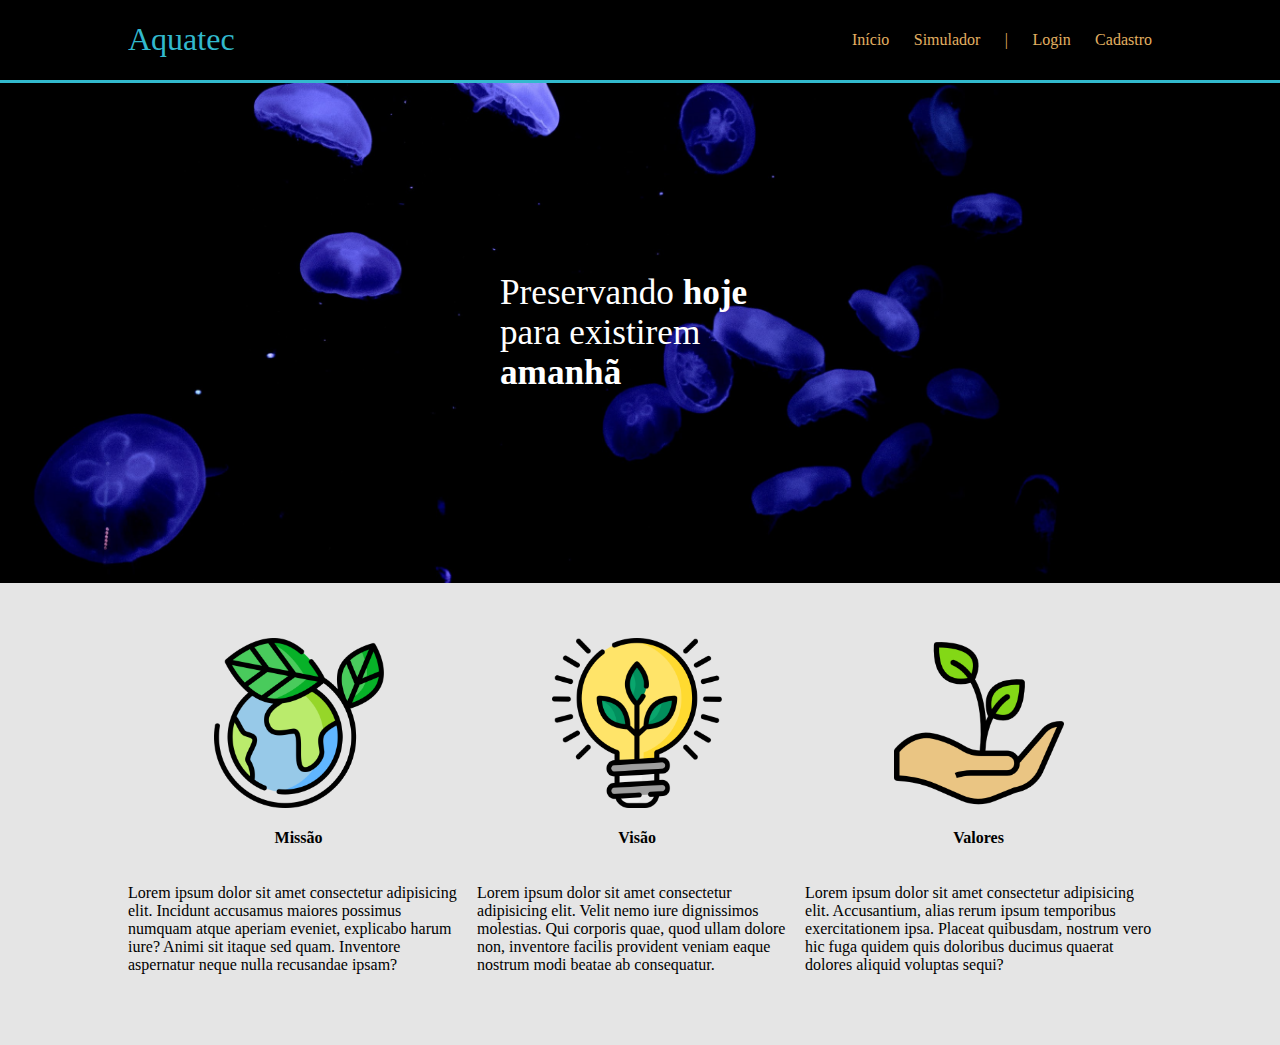
<file: index.html>
<!DOCTYPE html>
<html lang="en">
<head>
    <meta charset="UTF-8">
    <meta http-equiv="X-UA-Compatible" content="IE=edge">
    <meta name="viewport" content="width=device-width, initial-scale=1.0">
    <link rel="stylesheet" href="./css/style.css">
    <title>Acquatec | Página inicial</title>
</head>
<body>
    <div class="header">
        <div class="container">
            <h1 class="titulo">Aquatec</h1>
            <ul class="navbar">
                <li><a href="">Início</a></li>
                <li><a href="">Simulador</a></li>
                <li>|</li>
                <li><a href="">Login</a></li>
                <li><a href="">Cadastro</a></li>
            </ul>
        </div>
    </div>

    <div class="banner">
        <div class="container">
            <p>Preservando <span>hoje</span> para existirem <span>amanhã</span></p>
        </div>
    </div>

    <div class="social">
        <div class="container">
            <div class="boxes">
                <div class="box">
                    <img src="./assets/imgs/planet-earth_color.png" alt="">
                    <h4>Missão</h4>
                    <p>Lorem ipsum dolor sit amet consectetur adipisicing elit. Incidunt accusamus maiores possimus numquam atque aperiam eveniet, explicabo harum iure? Animi sit itaque sed quam. Inventore aspernatur neque nulla recusandae ipsam?</p>
                </div>
                <div class="box">
                    <img src="./assets/imgs/lightbulb_color.png" alt="">
                    <h4>Visão</h4>
                    <p>Lorem ipsum dolor sit amet consectetur adipisicing elit. Velit nemo iure dignissimos molestias. Qui corporis quae, quod ullam dolore non, inventore facilis provident veniam eaque nostrum modi beatae ab consequatur.</p>
                </div>
                <div class="box">
                    <img src="./assets/imgs/growth_color.png" alt="">
                    <h4>Valores</h4>
                    <p>Lorem ipsum dolor sit amet consectetur adipisicing elit. Accusantium, alias rerum ipsum temporibus exercitationem ipsa. Placeat quibusdam, nostrum vero hic fuga quidem quis doloribus ducimus quaerat dolores aliquid voluptas sequi?</p>
                </div>
            </div>
        </div>
    </div>

</body>
</html>
</file>
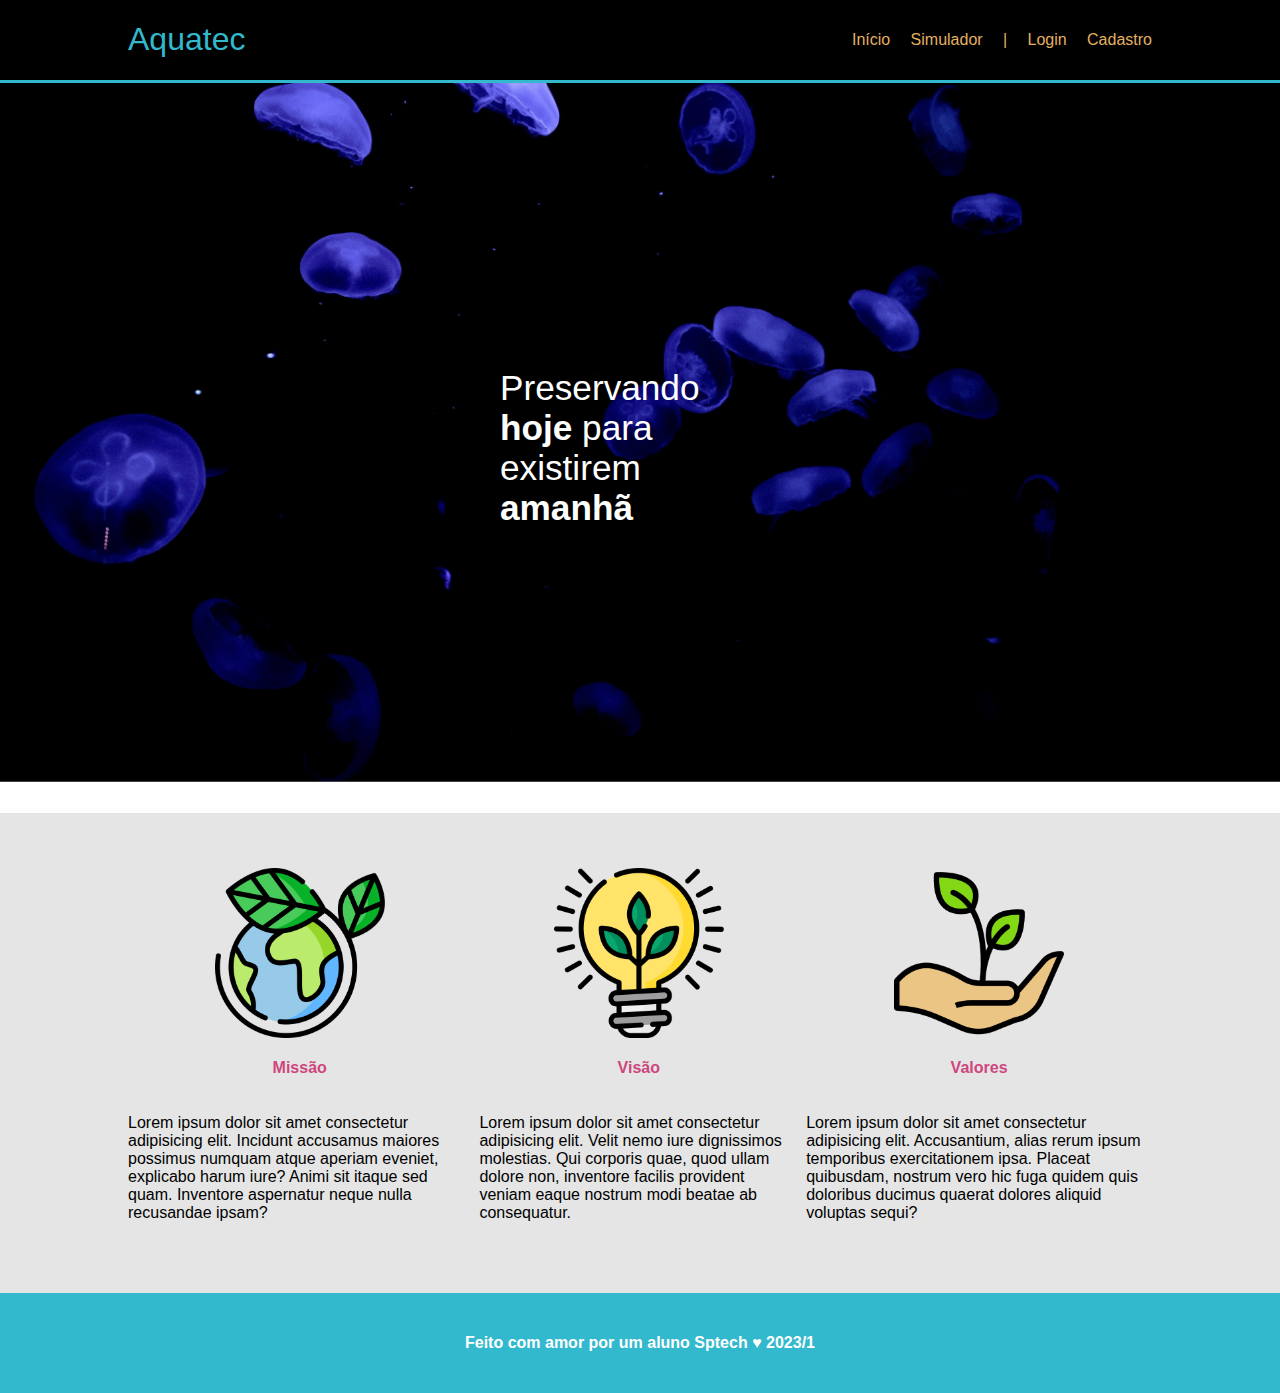
<file: siteAquatec/index.html>
<!DOCTYPE html>
<html lang="en">

<head>
    <meta charset="UTF-8">
    <meta http-equiv="X-UA-Compatible" content="IE=edge">
    <meta name="viewport" content="width=device-width, initial-scale=1.0">
    <link rel="stylesheet" href="./css/style.css">
    <title>Acquatec | Página inicial</title>
</head>

<body>
    <div class="header">
        <div class="container">
            <h1 class="titulo">Aquatec</h1>
            <ul class="navbar">
                <li><a href="index.html">Início</a></li>
                <li><a href="">Simulador</a></li>
                <li>|</li>
                <li><a href="login.html">Login</a></li>
                <li><a href="cadastro.html">Cadastro</a></li>
            </ul>
        </div>
    </div>

    <div class="banner">
        <div class="container">
            <p>Preservando <span>hoje</span> para existirem <span>amanhã</span></p>
        </div>
    </div>

    <div class="social">
        <div class="container">
            <div class="boxes">
                <div class="box">
                    <img src="./assets/imgs/planet-earth_color.png" alt="">
                    <h4>Missão</h4>
                    <p>Lorem ipsum dolor sit amet consectetur adipisicing elit. Incidunt accusamus maiores possimus
                        numquam atque aperiam eveniet, explicabo harum iure? Animi sit itaque sed quam. Inventore
                        aspernatur neque nulla recusandae ipsam?</p>
                </div>
                <div class="box">
                    <img src="./assets/imgs/lightbulb_color.png" alt="">
                    <h4>Visão</h4>
                    <p>Lorem ipsum dolor sit amet consectetur adipisicing elit. Velit nemo iure dignissimos molestias.
                        Qui corporis quae, quod ullam dolore non, inventore facilis provident veniam eaque nostrum modi
                        beatae ab consequatur.</p>
                </div>
                <div class="box">
                    <img src="./assets/imgs/growth_color.png" alt="">
                    <h4>Valores</h4>
                    <p>Lorem ipsum dolor sit amet consectetur adipisicing elit. Accusantium, alias rerum ipsum
                        temporibus exercitationem ipsa. Placeat quibusdam, nostrum vero hic fuga quidem quis doloribus
                        ducimus quaerat dolores aliquid voluptas sequi?</p>
                </div>
            </div>
        </div>
    </div>
    <div class="footer">
        <div class="container">
            <h4>
                Feito com amor por um aluno Sptech &hearts; 2023/1
            </h4>
        </div>
    </div>

</body>

</html>
</file>
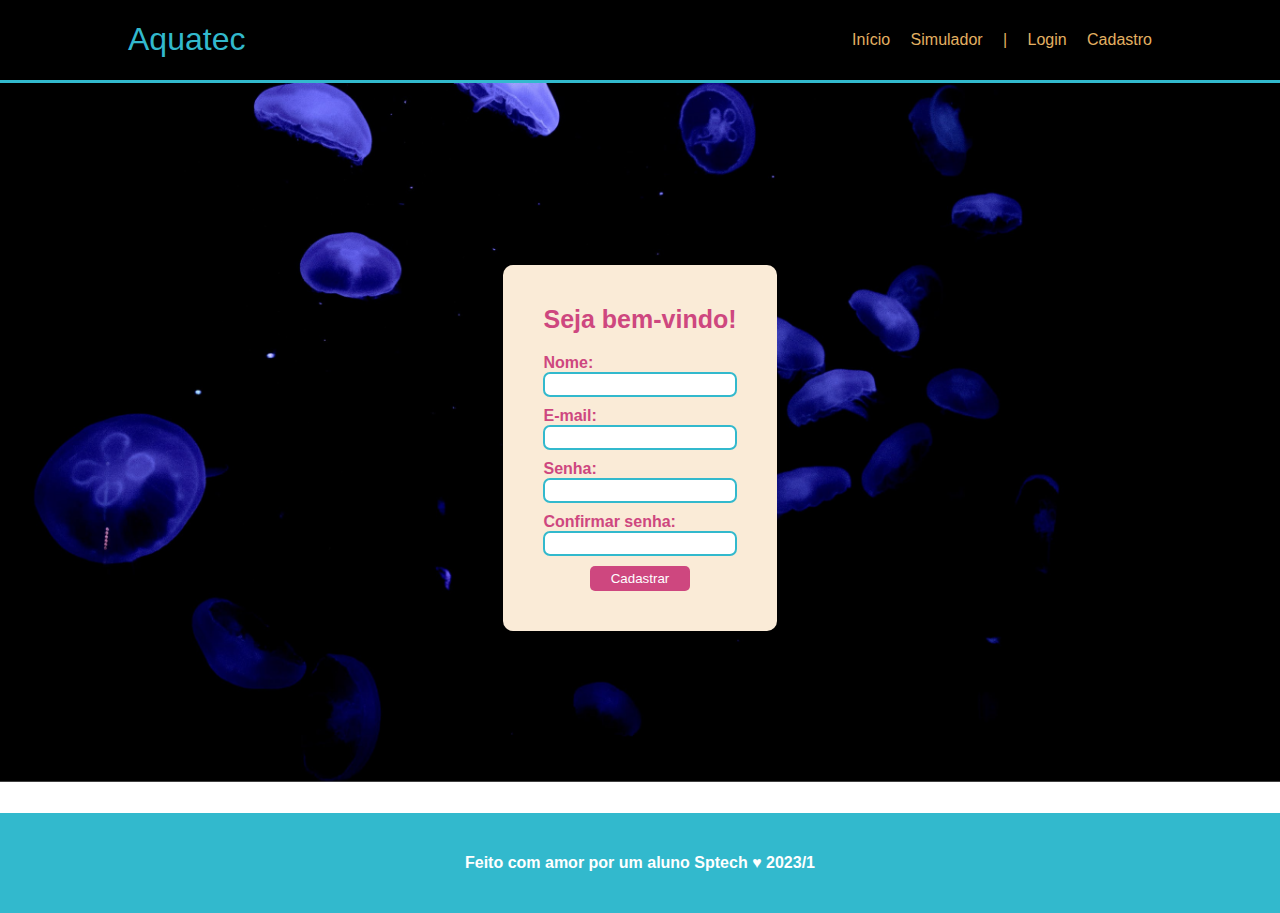
<file: siteAquatec/cadastro.html>
<!DOCTYPE html>
<html lang="en">

<head>
    <meta charset="UTF-8">
    <meta http-equiv="X-UA-Compatible" content="IE=edge">
    <meta name="viewport" content="width=device-width, initial-scale=1.0">
    <link rel="stylesheet" href="./css/style.css">
    <link rel="stylesheet" href="css/style-form.css">
    <title>Acquatec | Cadastro</title>
</head>

<body>
    <div class="header">
        <div class="container">
            <h1 class="titulo">Aquatec</h1>
            <ul class="navbar">
                <li><a href="index.html">Início</a></li>
                <li><a href="">Simulador</a></li>
                <li>|</li>
                <li><a href="login.html">Login</a></li>
                <li><a href="cadastro.html">Cadastro</a></li>
            </ul>
        </div>
    </div>

    <div class="banner">
        <div class="container">
            <div class="formulario">
                <h4 id="saldacao">Seja bem-vindo!</h4>

                <h4>Nome:</h4>
                <input type="text">

                <h4>E-mail:</h4>
                <input type="email">

                <h4>Senha:</h4>
                <input type="password">

                <h4>Confirmar senha:</h4>
                <input type="password">

                <button>Cadastrar</button>
            </div>
        </div>
    </div>

    <div class="footer">
        <div class="container">
            <h4>
                Feito com amor por um aluno Sptech &hearts; 2023/1
            </h4>
        </div>
    </div>

</body>

</html>
</file>
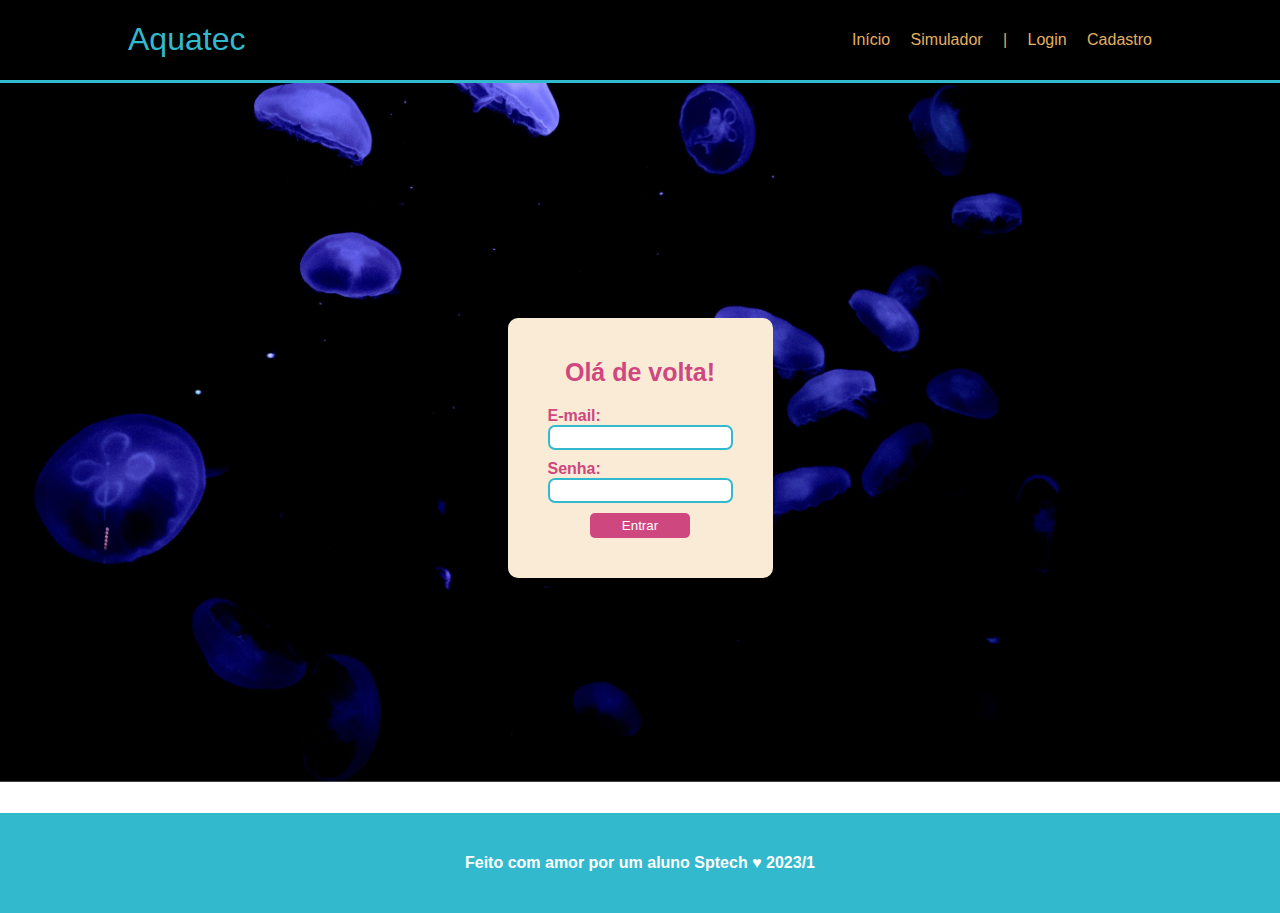
<file: siteAquatec/login.html>
<!DOCTYPE html>
<html lang="en">

<head>
    <meta charset="UTF-8">
    <meta http-equiv="X-UA-Compatible" content="IE=edge">
    <meta name="viewport" content="width=device-width, initial-scale=1.0">
    <link rel="stylesheet" href="./css/style.css">
    <link rel="stylesheet" href="css/style-form.css">
    <title>Acquatec | Login</title>
</head>

<body>
    <div class="header">
        <div class="container">
            <h1 class="titulo">Aquatec</h1>
            <ul class="navbar">
                <li><a href="index.html">Início</a></li>
                <li><a href="">Simulador</a></li>
                <li>|</li>
                <li><a href="login.html">Login</a></li>
                <li><a href="cadastro.html">Cadastro</a></li>
            </ul>
        </div>
    </div>

    <div class="banner">
        <div class="container">
            <div class="formulario">
                <h4 id="saldacao">Olá de volta!</h4>

                <h4>E-mail:</h4>
                <input type="email">

                <h4>Senha:</h4>
                <input type="password">

                <button>Entrar</button>
            </div>
        </div>
    </div>

    <div class="footer">
        <div class="container">
            <h4>
                Feito com amor por um aluno Sptech &hearts; 2023/1
            </h4>
        </div>
    </div>

</body>

</html>
</file>
<file: css/style.css>
body {
    margin: 0;
    padding: 0;
}

.header {
    background-color: black;
    border-bottom: 3px solid #32b9cd;
}

.container {
    display: flex;
    width: 80%;
    margin: auto;
}

.header .container {
    justify-content: space-between;
}

.titulo {
    color: #32b9cd;
    font-weight: 500;
}

.navbar {
    display: flex;
    width: 300px;
    align-items: center;
    list-style: none;
    justify-content: space-between;
}

.navbar li, .navbar a{
    color: #e3b062;
    text-decoration: none;
}

.banner {
    background-image: url(../assets/imgs/bg-jelly-fish-para_outras_pags.png);
    background-size: cover;
}

.banner .container {
    height: 500px;
    justify-content: center;
    align-items: center;
}

.banner p {
    color: white;
    width: 280px;
    font-size: 2.2rem;
}

.banner span {
    font-weight: 800;
}

.social {
    background-color: #e5e5e5;;
}

.boxes {
    display: flex;
    padding: 55px 0;
    gap: 8px;
}

.box {
    display: flex;
    flex-direction: column;
    align-items: center;
}

.box img {
    width: 170px;
}
</file>
<file: siteAquatec/css/style.css>
* {
    font-family: Arial;
}

body {
    margin: 0;
    padding: 0;
}

.header {
    background-color: black;
    border-bottom: 3px solid #32b9cd;
}

.container {
    display: flex;
    width: 80%;
    margin: auto;
}

.header .container {
    justify-content: space-between;
}

.titulo {
    color: #32b9cd;
    font-weight: 500;
}

.navbar {
    display: flex;
    width: 300px;
    align-items: center;
    list-style: none;
    justify-content: space-between;
}

.navbar li, .navbar a{
    color: #e3b062;
    text-decoration: none;
}

.banner {
    background-image: url(../assets/imgs/bg-jelly-fish-para_outras_pags.png);
    background-size: cover;
}

.banner .container {
    height: 81.1vh;
    justify-content: center;
    align-items: center;
}

.banner p {
    color: white;
    width: 280px;
    font-size: 2.2rem;
}

.banner span {
    font-weight: 800;
}

.social {
    background-color: #e5e5e5;;
}

.boxes {
    display: flex;
    padding: 55px 0;
    gap: 8px;
}

.box {
    display: flex;
    flex-direction: column;
    align-items: center;
}

.box img {
    width: 170px;
}

.box h4 {
    color: #CE477F;
    font-weight: bold;
}

/* Começo do Footer */

.footer {
    width: 100%;
    height: 100px;
    background-color: #32B9CD;
    color: white;
}

.footer .container {
    display: flex;
    justify-content: center;
    align-items: center;
    height: 100%;
}
</file>
<file: siteAquatec/css/style-form.css>
.formulario {
    background-color: antiquewhite;
    display: flex;
    flex-direction: column;
    color: #ce477f;
    padding: 40px;
    border-radius: 10px;
}


.formulario h4 {
    margin: 0;
}

#saldacao {
    font-size: 25px;
    margin-bottom: 20px;
    align-self: center;
}

.formulario input{
    border: 2px solid #32b9cd;
    border-radius: 7px;
    margin-bottom: 10px;
    padding: 3px 2px;
}

.formulario button {
    background-color: #ce477f;
    border-radius: 5px;
    color: white;
    width: 100px;
    border: none;
    padding: 5px 0;
    align-self: center;
    cursor: pointer;
}
</file>
